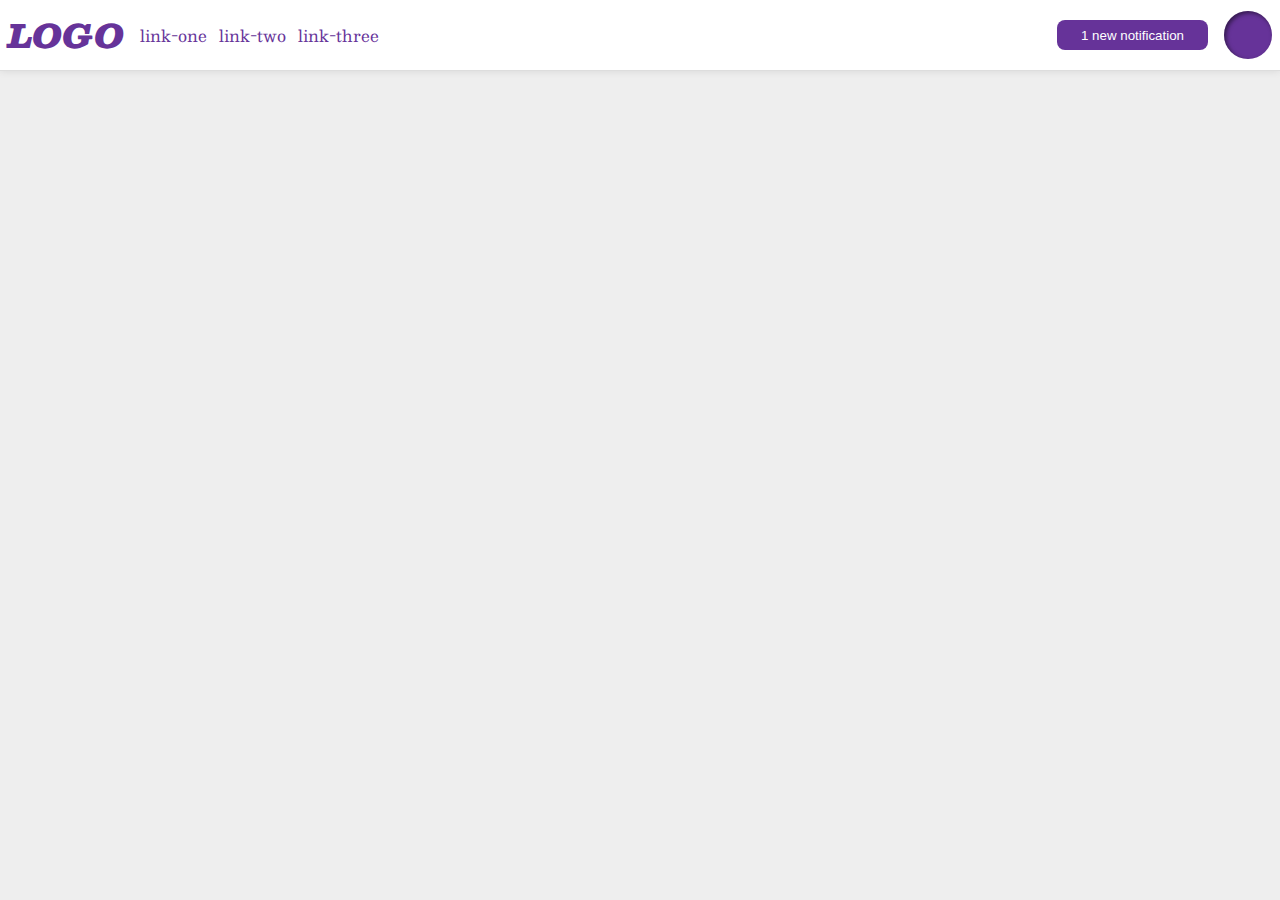
<file: flex/03-flex-header-2/index.html>
<!DOCTYPE html>
<html lang="en">
  <head>
    <meta charset="UTF-8">
    <meta http-equiv="X-UA-Compatible" content="IE=edge">
    <meta name="viewport" content="width=device-width, initial-scale=1.0">
    <title>Flex Header 2</title>
    <link rel="stylesheet" href="style.css">
  </head>
  <body>
    <div class="header">
      <div class="logo">
        LOGO
      </div>
      <ul class="links">
        <li><a href="google.com">link-one</a></li>
        <li><a href="google.com">link-two</a></li>
        <li><a href="google.com">link-three</a></li>
      </ul>
      <div class="container">
        <button class="notifications">
          1 new notification
        </button>
        <div class="profile-image"></div>
      </div>
    </div>
  </body>
</html>
</file>
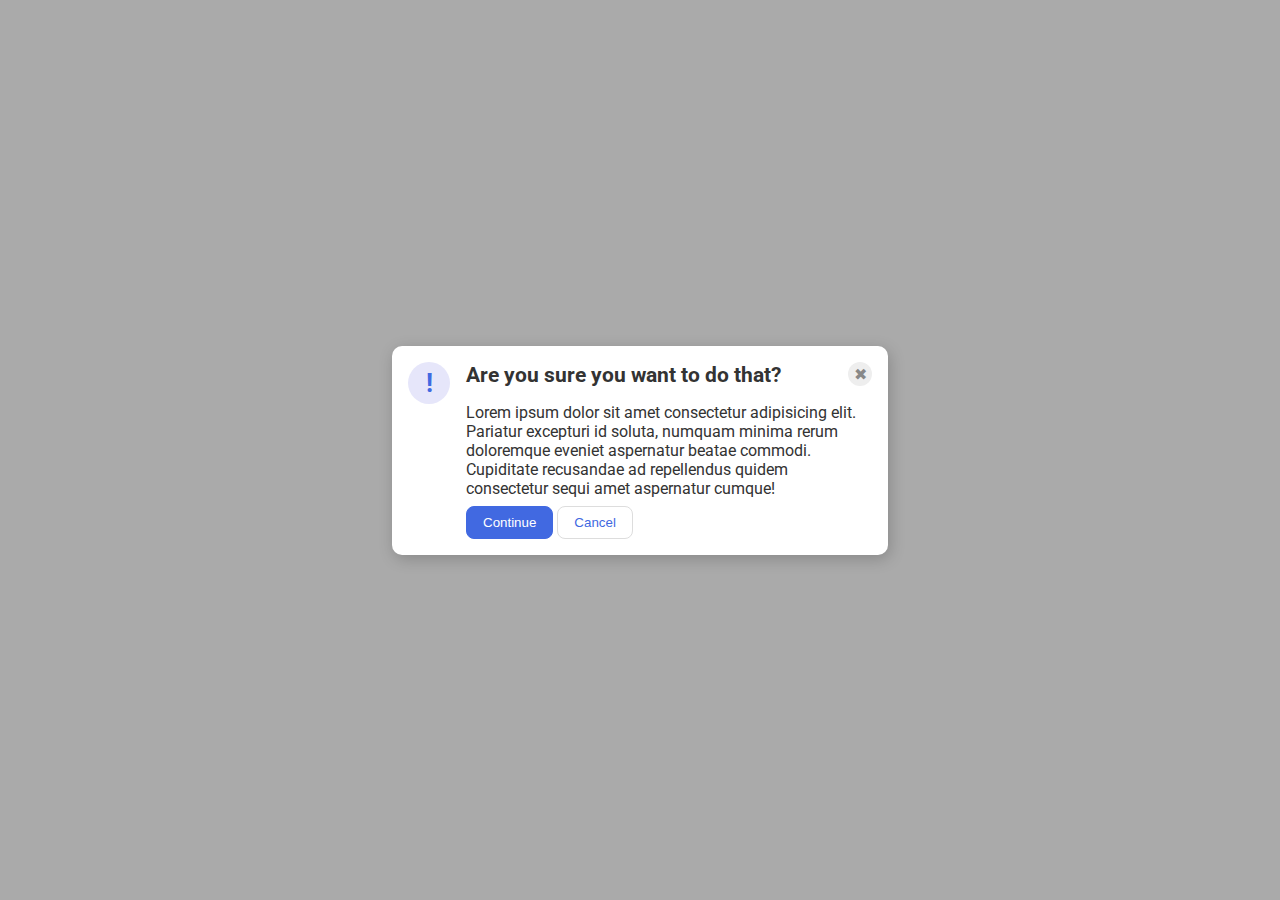
<file: flex/05-flex-modal/index.html>
<!DOCTYPE html>
<html lang="en">
  <head>
    <meta charset="UTF-8">
    <meta http-equiv="X-UA-Compatible" content="IE=edge">
    <meta name="viewport" content="width=device-width, initial-scale=1.0">
    <link rel="stylesheet" href="style.css">
    <title>Modal</title>
  </head>
  <body>
    <div class="modal">
    <div class="container">
      <div class="icon">!</div>
    </div>
    <div class="container-2">
      <div class="heading-container">
        <div class="header"><strong>Are you sure you want to do that?</strong></div>
        <div class="close-button">✖</div>
      </div>
      <div class="text-container">
        <div class="text">Lorem ipsum dolor sit amet consectetur adipisicing elit. Pariatur excepturi id soluta, numquam minima rerum doloremque eveniet aspernatur beatae commodi. Cupiditate recusandae ad repellendus quidem consectetur sequi amet aspernatur cumque!</div>
        <div class="button-container">
          <button class="continue">Continue</button>
          <button class="cancel">Cancel</button>
        </div>
      </div>
    </div>
    </div>
  </body>
</html>
</file>
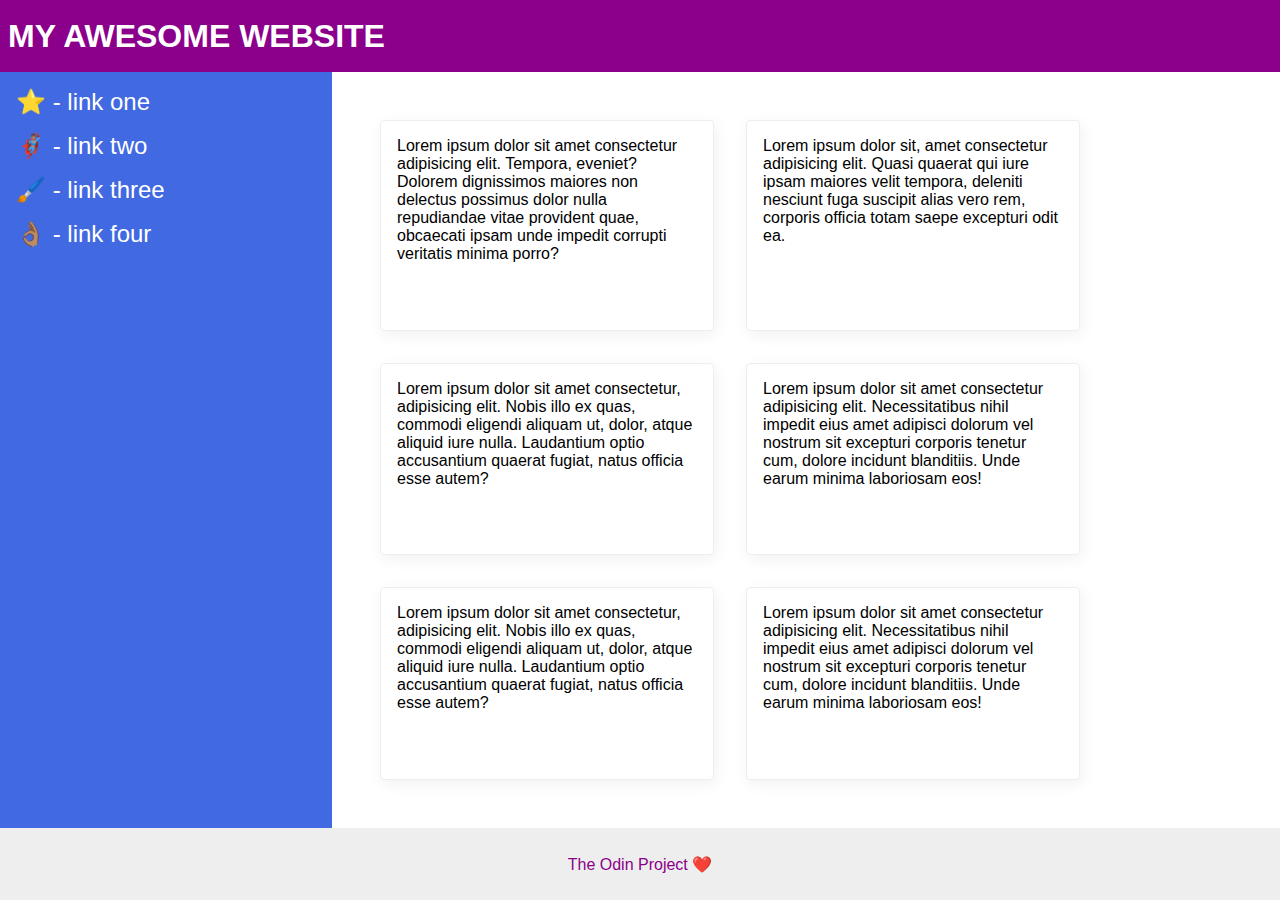
<file: flex/07-flex-layout-2/index.html>
<!DOCTYPE html>
<html lang="en">
  <head>
    <meta charset="UTF-8">
    <meta http-equiv="X-UA-Compatible" content="IE=edge">
    <meta name="viewport" content="width=device-width, initial-scale=1.0">
    <title>The Holy Grail</title>
    <link rel="stylesheet" href="style.css">
  </head>
  <body>
    <div class="header">
      MY AWESOME WEBSITE
    </div>
    
    <div class="content">
      <div class="sidebar">
        <ul>
          <li><a href="#">⭐ - link one</a></li>
          <li><a href="#">🦸🏽‍♂️ - link two</a></li>
          <li><a href="#">🖌️ - link three</a></li>
          <li><a href="#">👌🏽 - link four</a></li>
        </ul>
      </div>

      <div class="cards">
        <div class="card">Lorem ipsum dolor sit amet consectetur adipisicing elit. Tempora, eveniet? Dolorem dignissimos maiores non delectus possimus dolor nulla repudiandae vitae provident quae, obcaecati ipsam unde impedit corrupti veritatis minima porro?</div>
        <div class="card">Lorem ipsum dolor sit, amet consectetur adipisicing elit. Quasi quaerat qui iure ipsam maiores velit tempora, deleniti nesciunt fuga suscipit alias vero rem, corporis officia totam saepe excepturi odit ea.</div>
        <div class="card">Lorem ipsum dolor sit amet consectetur, adipisicing elit. Nobis illo ex quas, commodi eligendi aliquam ut, dolor, atque aliquid iure nulla. Laudantium optio accusantium quaerat fugiat, natus officia esse autem?</div>
        <div class="card">Lorem ipsum dolor sit amet consectetur adipisicing elit. Necessitatibus nihil impedit eius amet adipisci dolorum vel nostrum sit excepturi corporis tenetur cum, dolore incidunt blanditiis. Unde earum minima laboriosam eos!</div>
        <div class="card">Lorem ipsum dolor sit amet consectetur, adipisicing elit. Nobis illo ex quas, commodi eligendi aliquam ut, dolor, atque aliquid iure nulla. Laudantium optio accusantium quaerat fugiat, natus officia esse autem?</div>
        <div class="card">Lorem ipsum dolor sit amet consectetur adipisicing elit. Necessitatibus nihil impedit eius amet adipisci dolorum vel nostrum sit excepturi corporis tenetur cum, dolore incidunt blanditiis. Unde earum minima laboriosam eos!</div>
      </div>
    </div>
    <div class="footer">
      The Odin Project ❤️
    </div>
  </body>
</html>
</file>
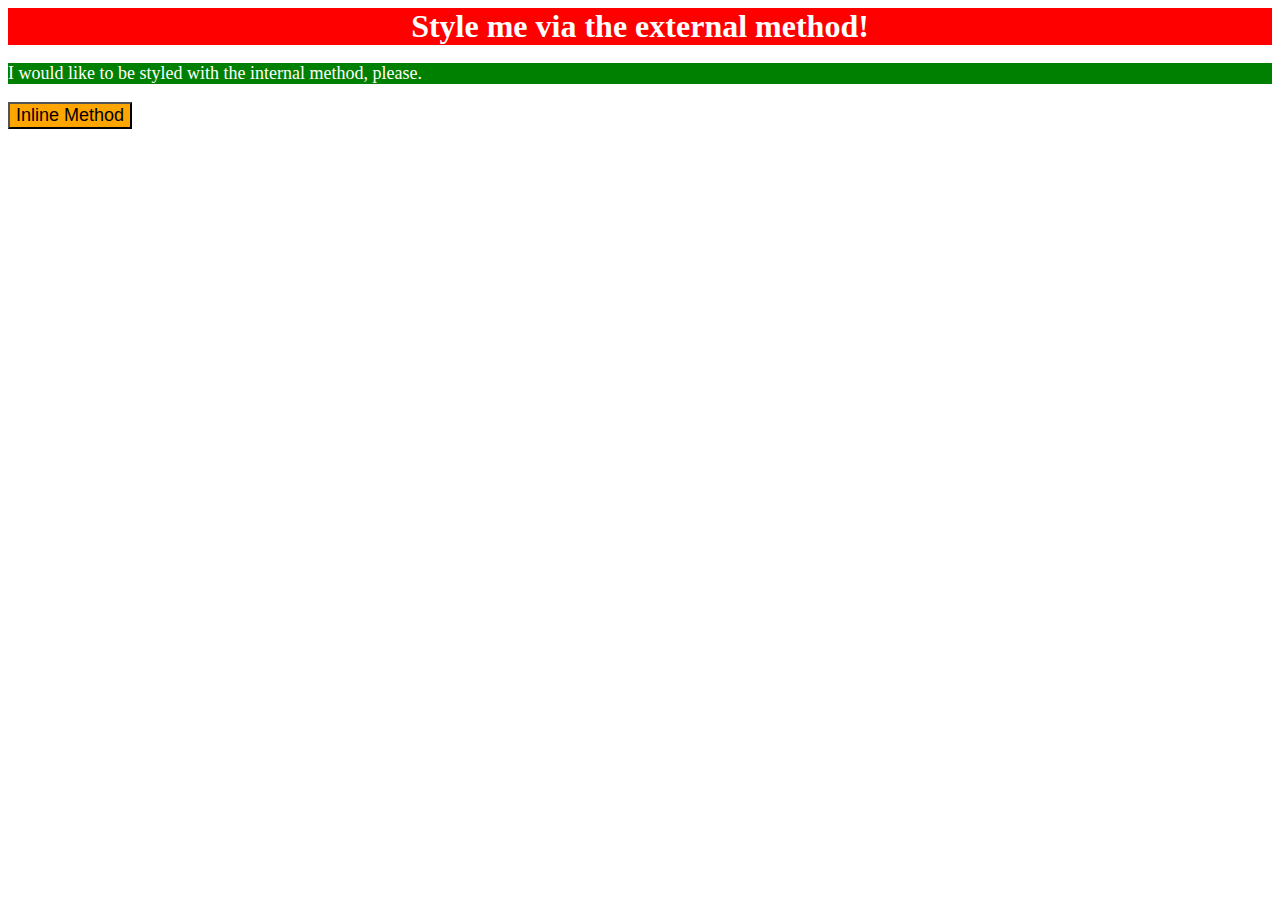
<file: foundations/01-css-methods/index.html>
<!DOCTYPE html>
<html lang="en">
  <head>
    <link rel="stylesheet" href="./styles.css">
    <meta charset="UTF-8">
    <meta http-equiv="X-UA-Compatible" content="IE=edge">
    <meta name="viewport" content="width=device-width, initial-scale=1.0">
    <title>Methods for Adding CSS</title>
    <style>
      p
      {
        background-color: green;
        color: white;
        font-size: 18px;
      }
    </style>
  </head>
  <body>
    <div>Style me via the external method!</div>
    <p>I would like to be styled with the internal method, please.</p>
    <button style="background-color: orange; font-size: 18px;">
      Inline Method
    </button>
  </body>
</html>
</file>
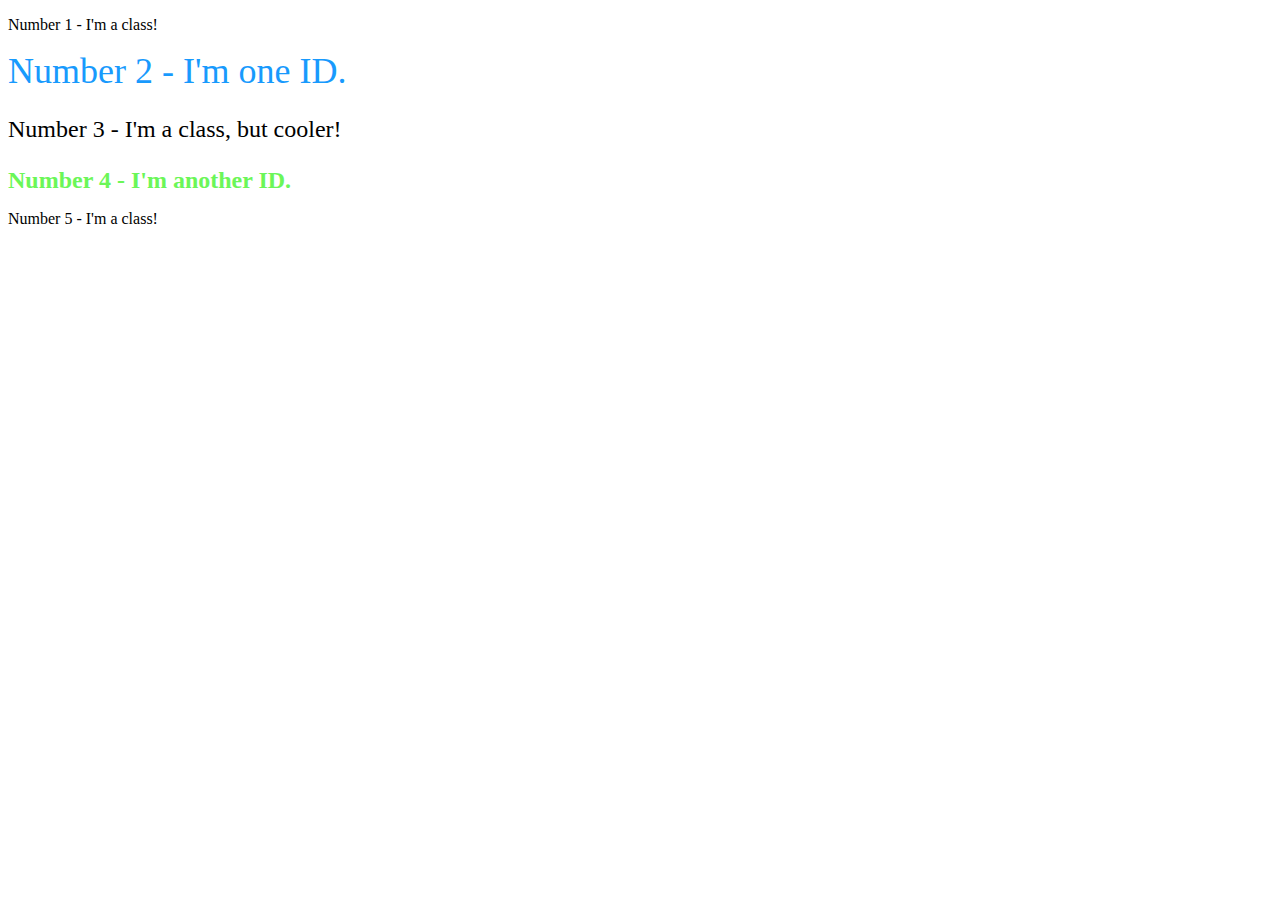
<file: foundations/02-class-id-selectors/index.html>
<!DOCTYPE html>
<html lang="en">
  <head>
    <link rel="stylesheet" href="./style.css">
    <meta charset="UTF-8">
    <meta http-equiv="X-UA-Compatible" content="IE=edge">
    <meta name="viewport" content="width=device-width, initial-scale=1.0">
    <title>Class and ID Selectors</title>
    <link rel="stylesheet" href="style.css">
  </head>
  <body>
    <p class="odd">Number 1 - I'm a class!</p>
    <div id="num2">Number 2 - I'm one ID.</div>
    <p class="odd cooler">Number 3 - I'm a class, but cooler!</p>
    <div id="num4" class="cooler">Number 4 - I'm another ID.</div>
    <p class="odd">Number 5 - I'm a class!</p>
  </body>
</html>
</file>
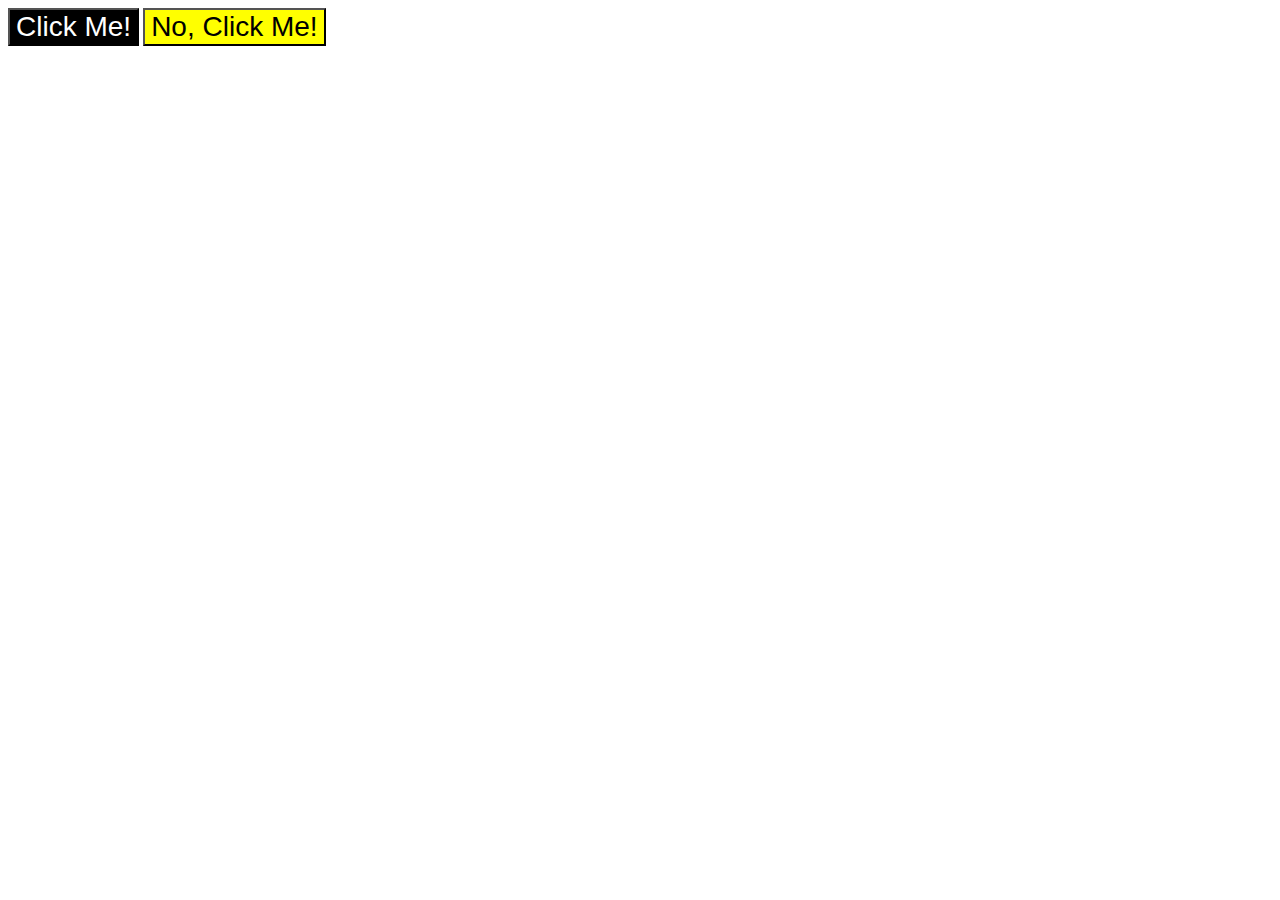
<file: foundations/03-grouping-selectors/index.html>
<!DOCTYPE html>
<html lang="en">
  <head>
    <meta charset="UTF-8">
    <meta http-equiv="X-UA-Compatible" content="IE=edge">
    <meta name="viewport" content="width=device-width, initial-scale=1.0">
    <title>Grouping Selectors</title>
    <link rel="stylesheet" href="style.css">
  </head>
  <body>
    <button id="b1" class="btn">Click Me!</button>
    <button id="b2" class="btn">No, Click Me!</button>
  </body>
</html>
</file>
<file: flex/03-flex-header-2/style.css>
/* this is some magical font-importing.  
you'll learn about it later. */
@import url('https://fonts.googleapis.com/css2?family=Besley:ital,wght@0,400;1,900&display=swap');

body {
  margin: 0;
  background: #eee;
  font-family: Besley, serif;
}

.header {
  background: white;
  border-bottom: 1px solid #ddd;
  box-shadow: 0 0 8px rgba(0,0,0,.1);
  display: flex;
}

.profile-image {
  background: rebeccapurple;
  box-shadow: inset 2px 2px 4px rgba(0,0,0,.5);
  border-radius: 50%;
  width: 48px;
  height: 48px;
  margin: 8px;
}

.logo {
  color: rebeccapurple;
  font-size: 32px;
  font-weight: 900;
  font-style: italic;
  padding: 8px;
}

button {
  border: none;
  border-radius: 8px;
  background: rebeccapurple;
  color: white;
  padding: 8px 24px;
  height: 30px;
}

a {
  /* this removes the line under our links */
  text-decoration: none;
  color: rebeccapurple;
}

ul {
  list-style-type: none;
  display: flex;
  align-items: center;
  padding: 0px 8px;
  gap: 12px;
  margin-right: auto;
}

.container {
  display: flex;
  gap: 8px;
  align-items: center;
}
</file>
<file: flex/05-flex-modal/style.css>
@import url('https://fonts.googleapis.com/css2?family=Roboto:wght@400;700&display=swap');

html, body {
  height: 100%;
}

body {
  font-family: Roboto, sans-serif;
  margin: 0;
  background: #aaa;
  color: #333;
  /* I'll give you this one for free lol */
  display: flex;
  align-items: center;
  justify-content: center;
}

.modal {
  background: white;
  width: 480px;
  border-radius: 10px;
  box-shadow: 2px 4px 16px rgba(0,0,0,.2);
  display: flex;
  padding: 8px;
}

.icon {
  color: royalblue;
  font-size: 26px;
  font-weight: 700;
  background: lavender;
  width: 42px;
  height: 42px;
  border-radius: 50%;
  display: flex;
  align-items: center;
  justify-content: center;
}

.container {
  padding: 8px;
  flex-shrink: 0;
}

.container-2{
  padding: 8px;
}

.heading-container {
  display: flex;
  align-items: center;
  justify-content: space-between;
  padding-bottom: 8px;
}

.text-container {
  display: flex;
  flex-direction: column;
}

.header {
  font-size: 16pt;
}

.close-button {
  background: #eee;
  border-radius: 50%;
  color: #888;
  font-weight: 400;
  font-size: 16px;
  height: 24px;
  width: 24px;
  display: flex;
  align-items: center;
  justify-content: center;
}

button {
  padding: 8px 16px;
  border-radius: 8px;
}

button.continue {
  background: royalblue;
  border: 1px solid royalblue;
  color: white;
}

button.cancel {
  background: white;
  border: 1px solid #ddd;
  color: royalblue;
}

.text {
  padding: 8px 0;
}
</file>
<file: flex/07-flex-layout-2/style.css>
body {
  font-family: -apple-system, BlinkMacSystemFont, 'Segoe UI', Roboto, Oxygen, Ubuntu, Cantarell, 'Open Sans', 'Helvetica Neue', sans-serif;
  margin: 0;
  min-height: 100vh;
  display: flex;
  flex-direction: column;
}

.header {
  display: flex;
  align-items: center;
  padding: 0 8px;
  height: 72px;
  background: darkmagenta;
  color: white;
  font-size: 32px;
  font-weight: 900;
}

.footer {
  display: flex;
  align-items: center;
  justify-content: center;
  padding: 0 8px;
  height: 72px;
  background: #eee;
  color: darkmagenta;
}

.sidebar {
  width: 300px;
  background: royalblue;
  flex-shrink: 0;
  padding: 16px;
}

.card {
  border: 1px solid #eee;
  box-shadow: 2px 4px 16px rgba(0,0,0,.06);
  border-radius: 4px;
  margin: 16px;
  width: 300px;
  padding: 16px;
}

.cards {
  padding: 32px;
  display: flex;
  flex-wrap: wrap;
}

.content {
  flex: 1;
  display: flex;
}

a {
  text-decoration: none;
  color: white;
}

ul {
  padding: 0;
  margin: 0;
  list-style: none;
}

li {
  font-size: 24px;
  margin-bottom: 16px;
}
</file>
<file: foundations/01-css-methods/styles.css>
div
{
    background-color: red;
    color: white;
    text-align: center;
    font-size: 32px;
    font-weight: bold;
}
</file>
<file: foundations/02-class-id-selectors/style.css>
l.odd{
    background-color: #FFB6C1;
    font-family: Verdana, 'Dejavu Sans', sans-serif;
}
.cooler{
    font-size: 24px;
}

#num2{
    color: #189AFD;
    font-size: 36px;
}

#num4{
    color: #6bf658;
    font-weight: bold;
}
</file>
<file: foundations/03-grouping-selectors/style.css>
.btn{
    font-family: Helvetica, "Times New Roman", sans-serif;
    font-size: 28px;
}

#b1{
    background-color: #000000;
    color: #FFFFFF;
}

#b2{
    background-color: yellow;
    color: #000000;
}
</file>
